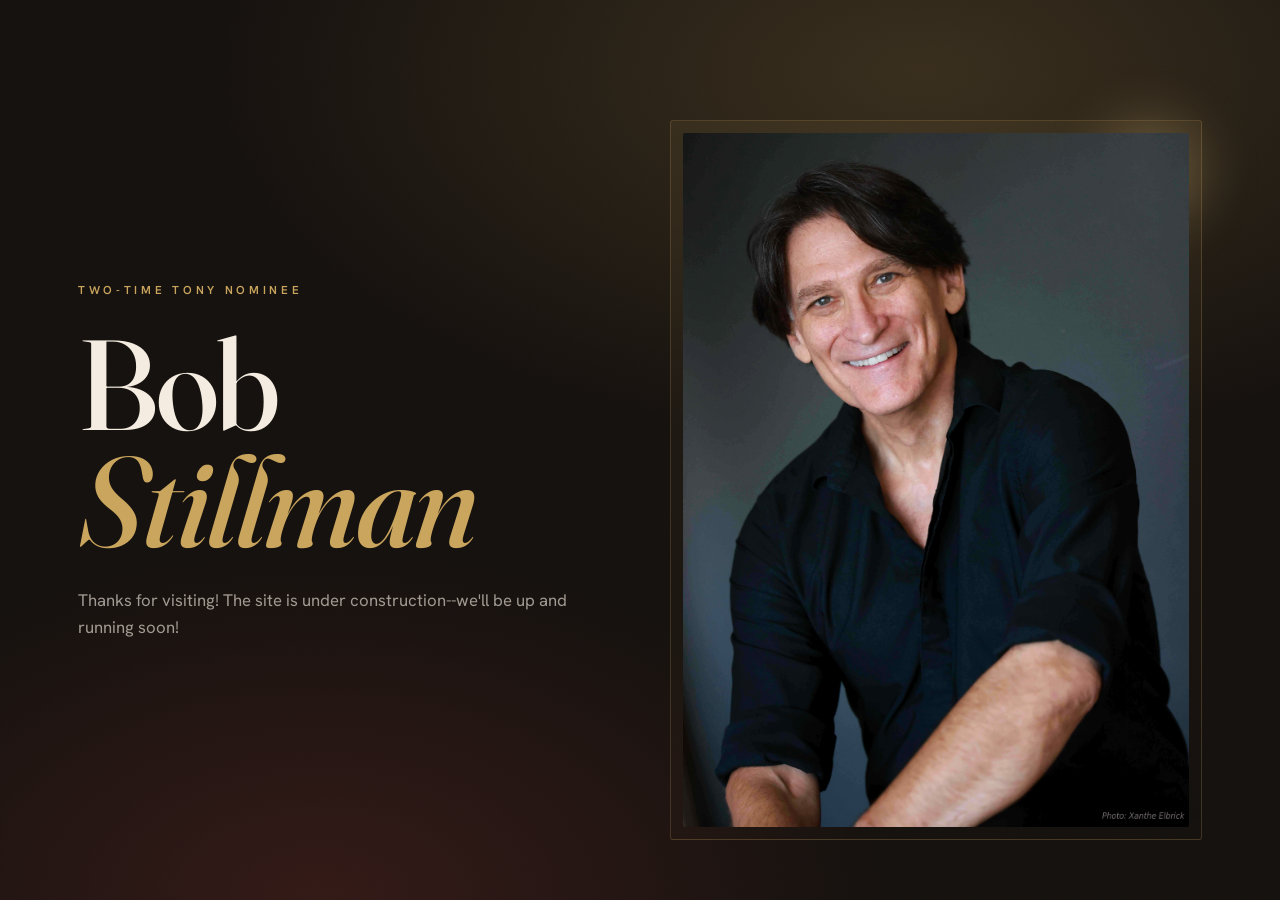
<file: index.html>
<!DOCTYPE html>
<html lang="en">
<head>
<meta charset="UTF-8" />
<meta name="viewport" content="width=device-width, initial-scale=1.0" />
<title>Bob Stillman — Actor · Voice Teacher · Songwriter</title>
<meta name="description" content="Bob Stillman is a two-time Tony-nominated actor, voice teacher, and singer-songwriter based in New York. Broadway, cabaret, and the album Come Down Angel." />
<link rel="preconnect" href="https://fonts.googleapis.com" />
<link rel="preconnect" href="https://fonts.gstatic.com" crossorigin />
<link href="https://fonts.googleapis.com/css2?family=Fraunces:ital,opsz,wght@0,9..144,300..900;1,9..144,300..700&family=Hanken+Grotesk:wght@300;400;500;600;700&display=swap" rel="stylesheet" />
<link rel="stylesheet" href="css/style.css" />
</head>
<body>

<!-- ===== TOP BAR ===== -->
<!-- <div class="topbar" id="topbar"> 
  <a class="brand" href="index.html">Bob <span>Stillman</span></a>
  <button class="burger" id="burger" aria-label="Open menu" aria-expanded="false">
    <span></span><span></span><span></span>
  </button> -->
</div>

<!-- ===== OVERLAY MENU ===== -->
<!-- <nav class="menu" id="menu" aria-label="Main">
  <ol>
    <li><a class="active" href="index.html"><span class="idx">01</span>Home</a></li>
    <li><a href="actor.html"><span class="idx">02</span>Actor</a></li>
    <li><a href="voice-teacher.html"><span class="idx">03</span>Voice Teacher</a></li>
    <li><a href="songwriter.html"><span class="idx">04</span>Songwriter</a></li>
    <li><a href="contact.html"><span class="idx">05</span>Contact</a></li>
  </ol>
  <div class="menu-foot">
    <a href="https://open.spotify.com/artist/1l2FZ3IMnWdpPYobrSwK5F" target="_blank" rel="noopener">Spotify</a>
    <a href="https://music.apple.com/us/album/come-down-angel/134586255" target="_blank" rel="noopener">Apple Music</a>
    <a href="contact.html">hello@bobstillman.com</a>
  </div>
</nav>
-->
  
<!-- ===== HOME HERO ===== -->
<header class="home-hero">
  <div class="wrap home-grid">
    <div>
      <div class="home-eyebrow eyebrow">Two-time Tony nominee</div>
      <h1 class="home-name"><span class="l1">Bob</span><span class="l2">Stillman</span></h1>
     <!-- <div class="home-roles">
        <span>Actor</span><span class="dot"></span>
        <span>Voice Teacher</span><span class="dot"></span>
        <span>Songwriter</span>
      </div> -->
      <p class="home-sub">Thanks for visiting! The site is under construction--we'll be up and running soon! </p>
      <div class="home-cta">
      <!-- <a class="btn btn-primary" href="songwriter.html">Hear the Music &rarr;</a>
        <a class="btn btn-ghost" href="voice-teacher.html">Study with Bob</a> -->
      </div>
    </div>
    <div class="portrait">
      <div class="frame">
        <img src="images/ElbrickHeadshot_skinMinimal_lowrez 3.jpg" alt="Bob Stillman" width="300" height="362" />
      </div>
    </div>
  </div>
</header>
</file>
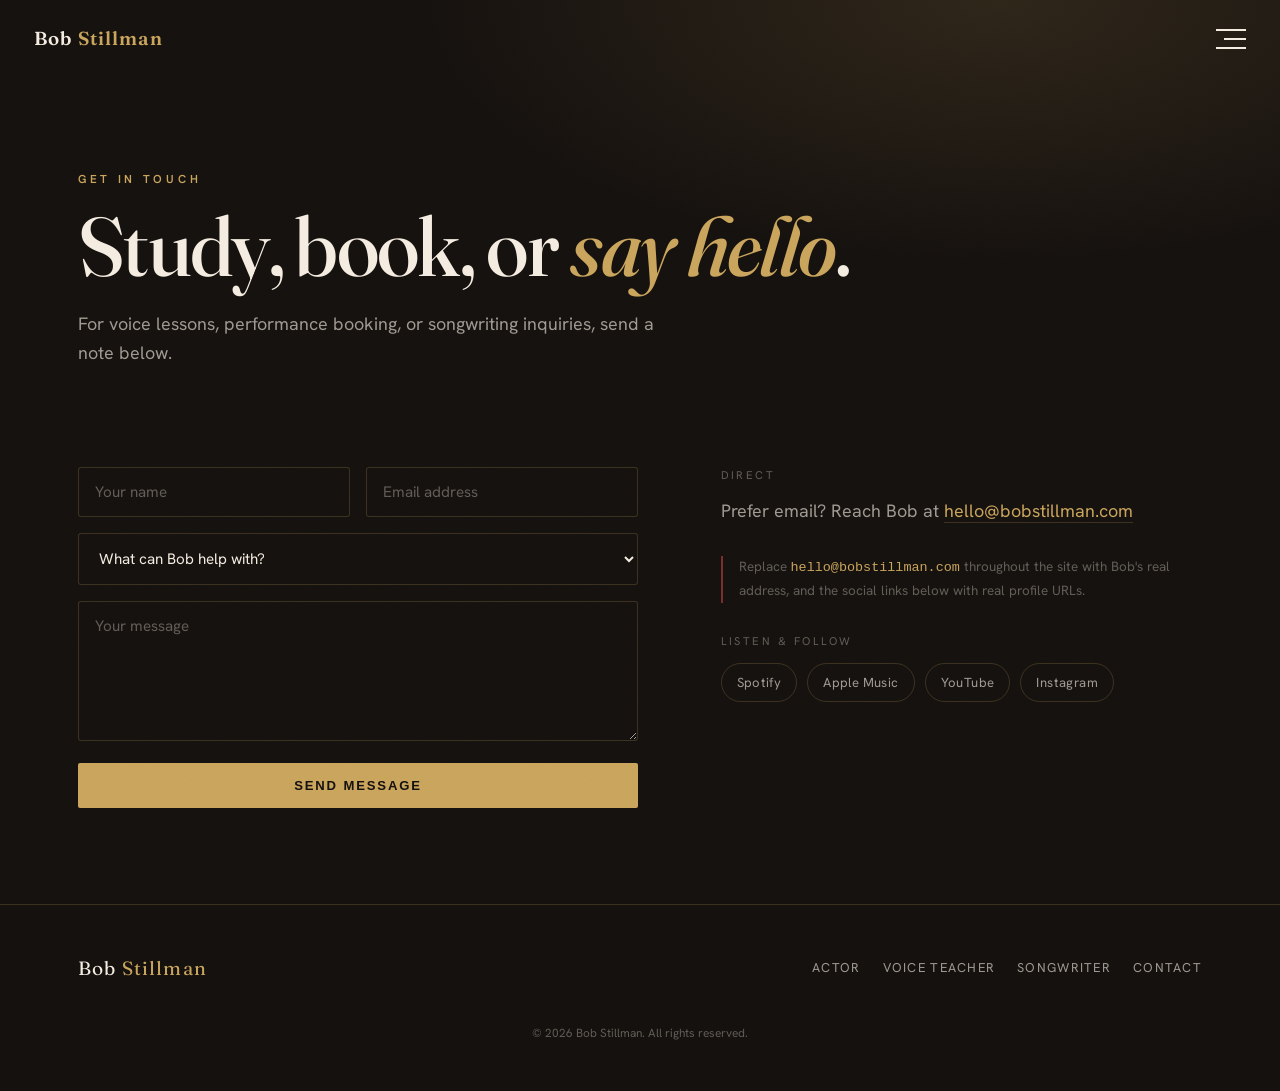
<file: contact.html>
<!DOCTYPE html>
<html lang="en">
<head>
<meta charset="UTF-8" />
<meta name="viewport" content="width=device-width, initial-scale=1.0" />
<title>Bob Stillman — Contact</title>
<meta name="description" content="Contact Bob Stillman for voice lessons, performance booking, and songwriting inquiries." />
<link rel="preconnect" href="https://fonts.googleapis.com" />
<link rel="preconnect" href="https://fonts.gstatic.com" crossorigin />
<link href="https://fonts.googleapis.com/css2?family=Fraunces:ital,opsz,wght@0,9..144,300..900;1,9..144,300..700&family=Hanken+Grotesk:wght@300;400;500;600;700&display=swap" rel="stylesheet" />
<link rel="stylesheet" href="css/style.css" />
</head>
<body>

<div class="topbar" id="topbar">
  <a class="brand" href="index.html">Bob <span>Stillman</span></a>
  <button class="burger" id="burger" aria-label="Open menu" aria-expanded="false"><span></span><span></span><span></span></button>
</div>

<nav class="menu" id="menu" aria-label="Main">
  <ol>
    <li><a href="index.html"><span class="idx">01</span>Home</a></li>
    <li><a href="actor.html"><span class="idx">02</span>Actor</a></li>
    <li><a href="voice-teacher.html"><span class="idx">03</span>Voice Teacher</a></li>
    <li><a href="songwriter.html"><span class="idx">04</span>Songwriter</a></li>
    <li><a class="active" href="contact.html"><span class="idx">05</span>Contact</a></li>
  </ol>
  <div class="menu-foot">
    <a href="https://open.spotify.com/artist/1l2FZ3IMnWdpPYobrSwK5F" target="_blank" rel="noopener">Spotify</a>
    <a href="https://music.apple.com/us/album/come-down-angel/134586255" target="_blank" rel="noopener">Apple Music</a>
    <a href="mailto:hello@bobstillman.com">hello@bobstillman.com</a>
  </div>
</nav>

<header class="page-hero">
  <div class="wrap">
    <div class="eyebrow">Get in Touch</div>
    <h1>Study, book, or <em>say hello</em>.</h1>
    <p class="tagline">For voice lessons, performance booking, or songwriting inquiries, send a note below.</p>
  </div>
</header>

<section style="padding-top:30px;">
  <div class="wrap">
    <div class="contact-grid">
      <!-- To send mail without a server: create a free form at formspree.io and
           replace YOUR_FORM_ID below. Until then the email link on the right works. -->
      <form class="contact-form reveal" action="https://formspree.io/f/YOUR_FORM_ID" method="POST">
        <div class="row">
          <input type="text" name="name" placeholder="Your name" required />
          <input type="email" name="email" placeholder="Email address" required />
        </div>
        <select name="reason">
          <option value="">What can Bob help with?</option>
          <option>Voice lessons / coaching</option>
          <option>Performance booking</option>
          <option>Songwriting / music</option>
          <option>Press / other</option>
        </select>
        <textarea name="message" placeholder="Your message" required></textarea>
        <button class="btn btn-primary" type="submit">Send Message</button>
      </form>

      <div class="reveal">
        <div class="subgroup"><div class="lbl">Direct</div></div>
        <p class="lede" style="margin-bottom:18px;">Prefer email? Reach Bob at <a href="mailto:hello@bobstillman.com" style="color:var(--brass);border-bottom:1px solid var(--line);">hello@bobstillman.com</a></p>
        <p class="placeholder-note">Replace <code>hello@bobstillman.com</code> throughout the site with Bob's real address, and the social links below with real profile URLs.</p>
        <div class="subgroup" style="margin-top:30px;"><div class="lbl">Listen &amp; Follow</div></div>
        <div class="credits">
          <a class="chip" href="https://open.spotify.com/artist/1l2FZ3IMnWdpPYobrSwK5F" target="_blank" rel="noopener">Spotify</a>
          <a class="chip" href="https://music.apple.com/us/album/come-down-angel/134586255" target="_blank" rel="noopener">Apple Music</a>
          <a class="chip" href="#" target="_blank" rel="noopener">YouTube</a>
          <a class="chip" href="#" target="_blank" rel="noopener">Instagram</a>
        </div>
      </div>
    </div>
  </div>
</section>

<footer>
  <div class="wrap foot-inner">
    <div class="foot-brand">Bob <span>Stillman</span></div>
    <div class="foot-nav">
      <a href="actor.html">Actor</a>
      <a href="voice-teacher.html">Voice Teacher</a>
      <a href="songwriter.html">Songwriter</a>
      <a href="contact.html">Contact</a>
    </div>
    <div class="copyright">&copy; <span id="yr"></span> Bob Stillman. All rights reserved.</div>
  </div>
</footer>

<script src="js/main.js"></script>
</body>
</html>
</file>
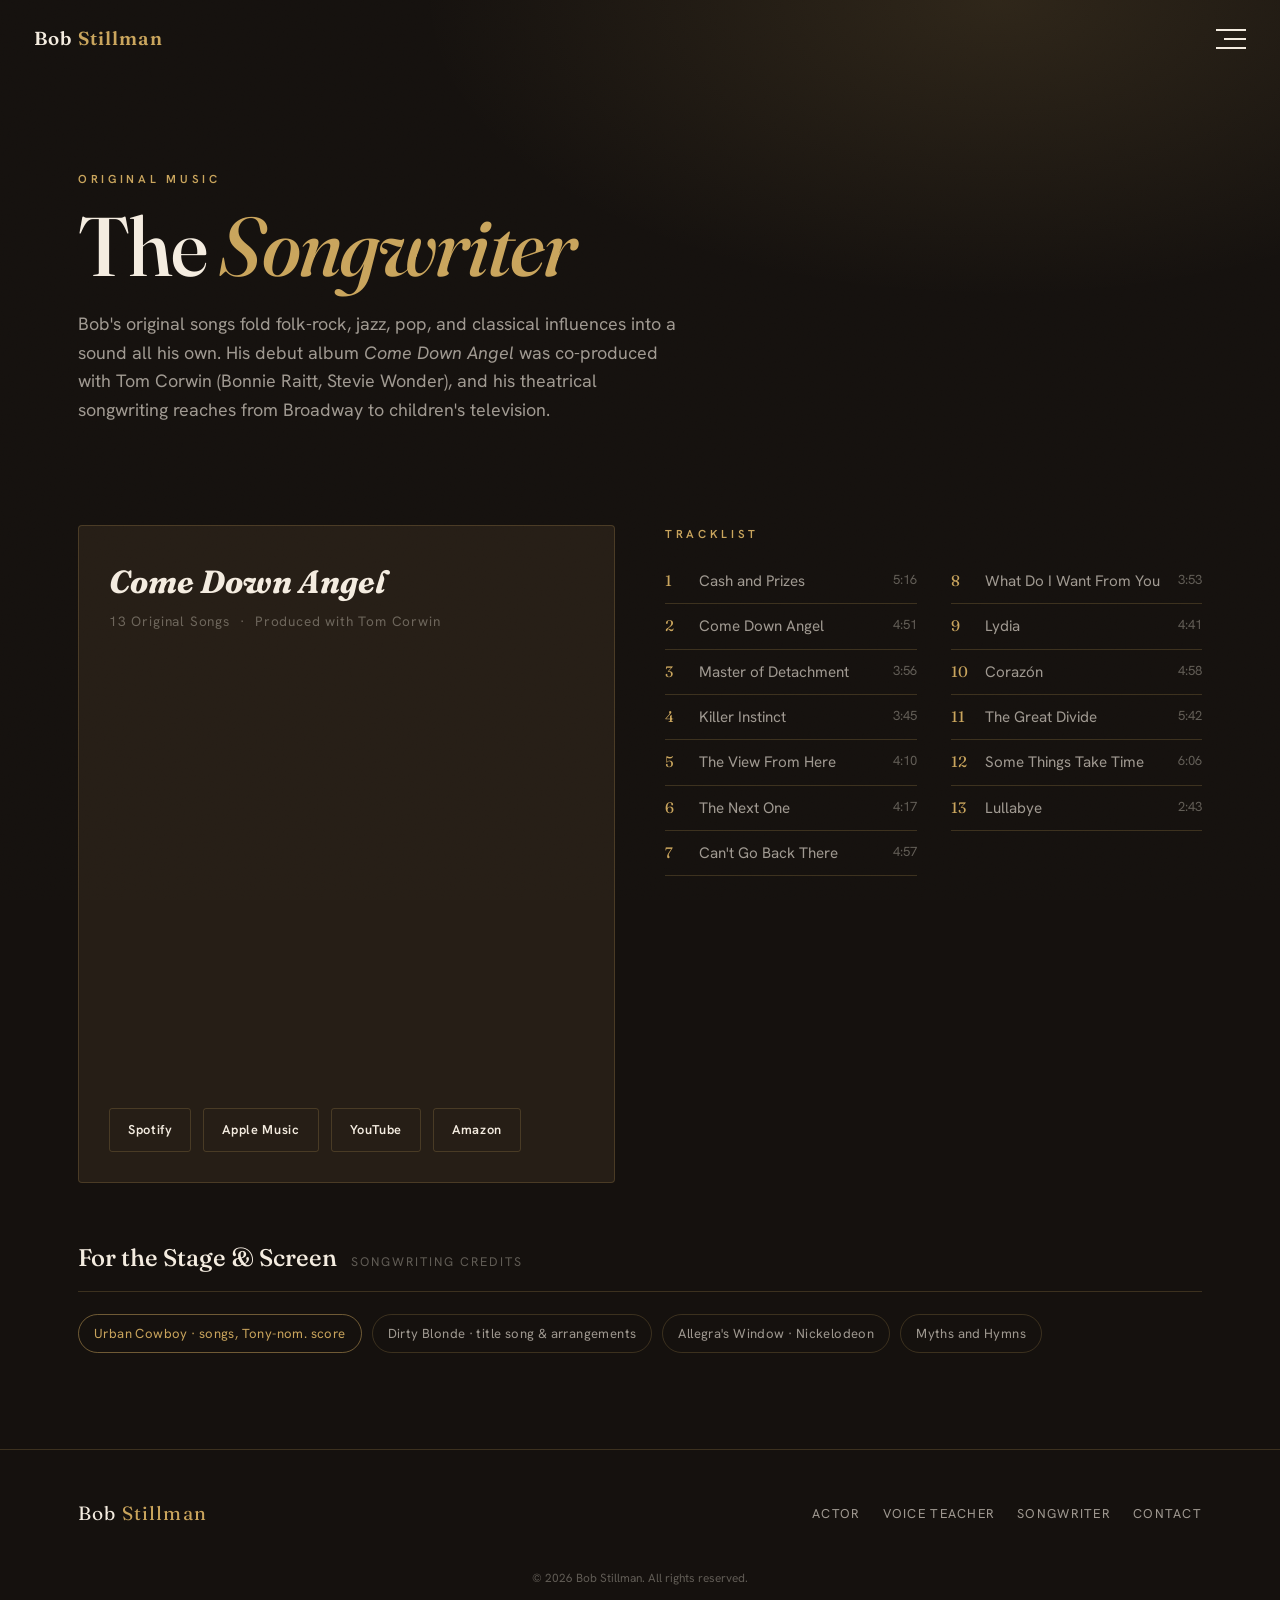
<file: songwriter.html>
<!DOCTYPE html>
<html lang="en">
<head>
<meta charset="UTF-8" />
<meta name="viewport" content="width=device-width, initial-scale=1.0" />
<title>Bob Stillman — Songwriter</title>
<meta name="description" content="Bob Stillman, singer-songwriter: the album Come Down Angel, plus songs for Urban Cowboy, Dirty Blonde, and more. Listen on Spotify, Apple Music, and YouTube." />
<link rel="preconnect" href="https://fonts.googleapis.com" />
<link rel="preconnect" href="https://fonts.gstatic.com" crossorigin />
<link href="https://fonts.googleapis.com/css2?family=Fraunces:ital,opsz,wght@0,9..144,300..900;1,9..144,300..700&family=Hanken+Grotesk:wght@300;400;500;600;700&display=swap" rel="stylesheet" />
<link rel="stylesheet" href="css/style.css" />
</head>
<body>

<div class="topbar" id="topbar">
  <a class="brand" href="index.html">Bob <span>Stillman</span></a>
  <button class="burger" id="burger" aria-label="Open menu" aria-expanded="false"><span></span><span></span><span></span></button>
</div>

<nav class="menu" id="menu" aria-label="Main">
  <ol>
    <li><a href="index.html"><span class="idx">01</span>Home</a></li>
    <li><a href="actor.html"><span class="idx">02</span>Actor</a></li>
    <li><a href="voice-teacher.html"><span class="idx">03</span>Voice Teacher</a></li>
    <li><a class="active" href="songwriter.html"><span class="idx">04</span>Songwriter</a></li>
    <li><a href="contact.html"><span class="idx">05</span>Contact</a></li>
  </ol>
  <div class="menu-foot">
    <a href="https://open.spotify.com/artist/1l2FZ3IMnWdpPYobrSwK5F" target="_blank" rel="noopener">Spotify</a>
    <a href="https://music.apple.com/us/album/come-down-angel/134586255" target="_blank" rel="noopener">Apple Music</a>
    <a href="contact.html">hello@bobstillman.com</a>
  </div>
</nav>

<header class="page-hero">
  <div class="wrap">
    <div class="eyebrow">Original Music</div>
    <h1>The <em>Songwriter</em></h1>
    <p class="tagline">Bob's original songs fold folk-rock, jazz, pop, and classical influences into a sound all his own. His debut album <em>Come Down Angel</em> was co-produced with Tom Corwin (Bonnie Raitt, Stevie Wonder), and his theatrical songwriting reaches from Broadway to children's television.</p>
  </div>
</header>

<!-- ===== ALBUM ===== -->
<section style="padding-top:30px;">
  <div class="wrap">
    <div class="music-grid">
      <div class="album-card reveal">
        <h3>Come Down Angel</h3>
        <div class="album-meta">13 Original Songs &nbsp;&middot;&nbsp; Produced with Tom Corwin</div>
        <div class="players">
          <iframe style="border-radius:12px" src="https://open.spotify.com/embed/artist/1l2FZ3IMnWdpPYobrSwK5F?utm_source=generator&theme=0" height="232" allow="autoplay; clipboard-write; encrypted-media; fullscreen; picture-in-picture" loading="lazy" title="Bob Stillman on Spotify"></iframe>
          <iframe allow="autoplay *; encrypted-media *;" height="175" style="width:100%;overflow:hidden;background:transparent;" src="https://embed.music.apple.com/us/album/come-down-angel/134586255" loading="lazy" title="Come Down Angel on Apple Music"></iframe>
        </div>
        <div class="stream-links">
          <a class="stream" href="https://open.spotify.com/artist/1l2FZ3IMnWdpPYobrSwK5F" target="_blank" rel="noopener">Spotify</a>
          <a class="stream" href="https://music.apple.com/us/album/come-down-angel/134586255" target="_blank" rel="noopener">Apple Music</a>
          <!-- REPLACE with Bob's exact YouTube album/playlist URL -->
          <a class="stream" href="https://www.youtube.com/results?search_query=Bob+Stillman+Come+Down+Angel" target="_blank" rel="noopener">YouTube</a>
          <a class="stream" href="https://www.amazon.com/Come-Down-Angel-Bob-Stillman/dp/B0013R9NBQ" target="_blank" rel="noopener">Amazon</a>
        </div>
      </div>
      <div class="reveal">
        <div class="eyebrow" style="margin-bottom:16px;">Tracklist</div>
        <ul class="tracklist">
          <li><span class="tn">1</span><span class="tt">Cash and Prizes</span><span class="td">5:16</span></li>
          <li><span class="tn">2</span><span class="tt">Come Down Angel</span><span class="td">4:51</span></li>
          <li><span class="tn">3</span><span class="tt">Master of Detachment</span><span class="td">3:56</span></li>
          <li><span class="tn">4</span><span class="tt">Killer Instinct</span><span class="td">3:45</span></li>
          <li><span class="tn">5</span><span class="tt">The View From Here</span><span class="td">4:10</span></li>
          <li><span class="tn">6</span><span class="tt">The Next One</span><span class="td">4:17</span></li>
          <li><span class="tn">7</span><span class="tt">Can't Go Back There</span><span class="td">4:57</span></li>
          <li><span class="tn">8</span><span class="tt">What Do I Want From You</span><span class="td">3:53</span></li>
          <li><span class="tn">9</span><span class="tt">Lydia</span><span class="td">4:41</span></li>
          <li><span class="tn">10</span><span class="tt">Coraz&oacute;n</span><span class="td">4:58</span></li>
          <li><span class="tn">11</span><span class="tt">The Great Divide</span><span class="td">5:42</span></li>
          <li><span class="tn">12</span><span class="tt">Some Things Take Time</span><span class="td">6:06</span></li>
          <li><span class="tn">13</span><span class="tt">Lullabye</span><span class="td">2:43</span></li>
        </ul>
      </div>
    </div>

    <!-- ===== AUDIO ===== 
    <div class="media-block reveal">
      <div class="blk-head"><h3>Audio</h3><span class="meta">Songs &amp; clips</span></div>
      <div class="audio-list">
        <!-- TO ADD AUDIO: put an .mp3 in /audio and swap the placeholder for a real player, e.g.
             <div class="audio-row">
               <div class="ic">&#9835;</div>
               <div class="info"><div class="t">Come Down Angel</div><div class="s">from Come Down Angel</div></div>
               <audio controls src="audio/come-down-angel.mp3"></audio>
             </div>
             You can also embed a SoundCloud track inside an .audio-row. 
        <div class="audio-row">
          <div class="ic">&#9835;</div>
          <div class="info"><div class="t">Audio Clip 01</div><div class="s">[ add an mp3 to /audio and link it here ]</div></div>
          <span class="chip">&lt;audio&gt;</span>
        </div>
        <div class="audio-row">
          <div class="ic">&#9835;</div>
          <div class="info"><div class="t">Audio Clip 02</div><div class="s">[ add an mp3 to /audio and link it here ]</div></div>
          <span class="chip">&lt;audio&gt;</span>
        </div>
      </div>
    </div>
  -->

    <!-- ===== THEATRICAL SONGWRITING ===== -->
    <div class="media-block reveal">
      <div class="blk-head"><h3>For the Stage &amp; Screen</h3><span class="meta">Songwriting credits</span></div>
      <div class="credits">
        <span class="chip honor">Urban Cowboy &middot; songs, Tony-nom. score</span>
        <span class="chip">Dirty Blonde &middot; title song &amp; arrangements</span>
        <span class="chip">Allegra's Window &middot; Nickelodeon</span>
        <span class="chip">Myths and Hymns</span>
      </div>
    </div>
  </div>
</section>

<footer>
  <div class="wrap foot-inner">
    <div class="foot-brand">Bob <span>Stillman</span></div>
    <div class="foot-nav">
      <a href="actor.html">Actor</a>
      <a href="voice-teacher.html">Voice Teacher</a>
      <a href="songwriter.html">Songwriter</a>
      <a href="contact.html">Contact</a>
    </div>
    <div class="copyright">&copy; <span id="yr"></span> Bob Stillman. All rights reserved.</div>
  </div>
</footer>

<script src="js/main.js"></script>
</body>
</html>
</file>
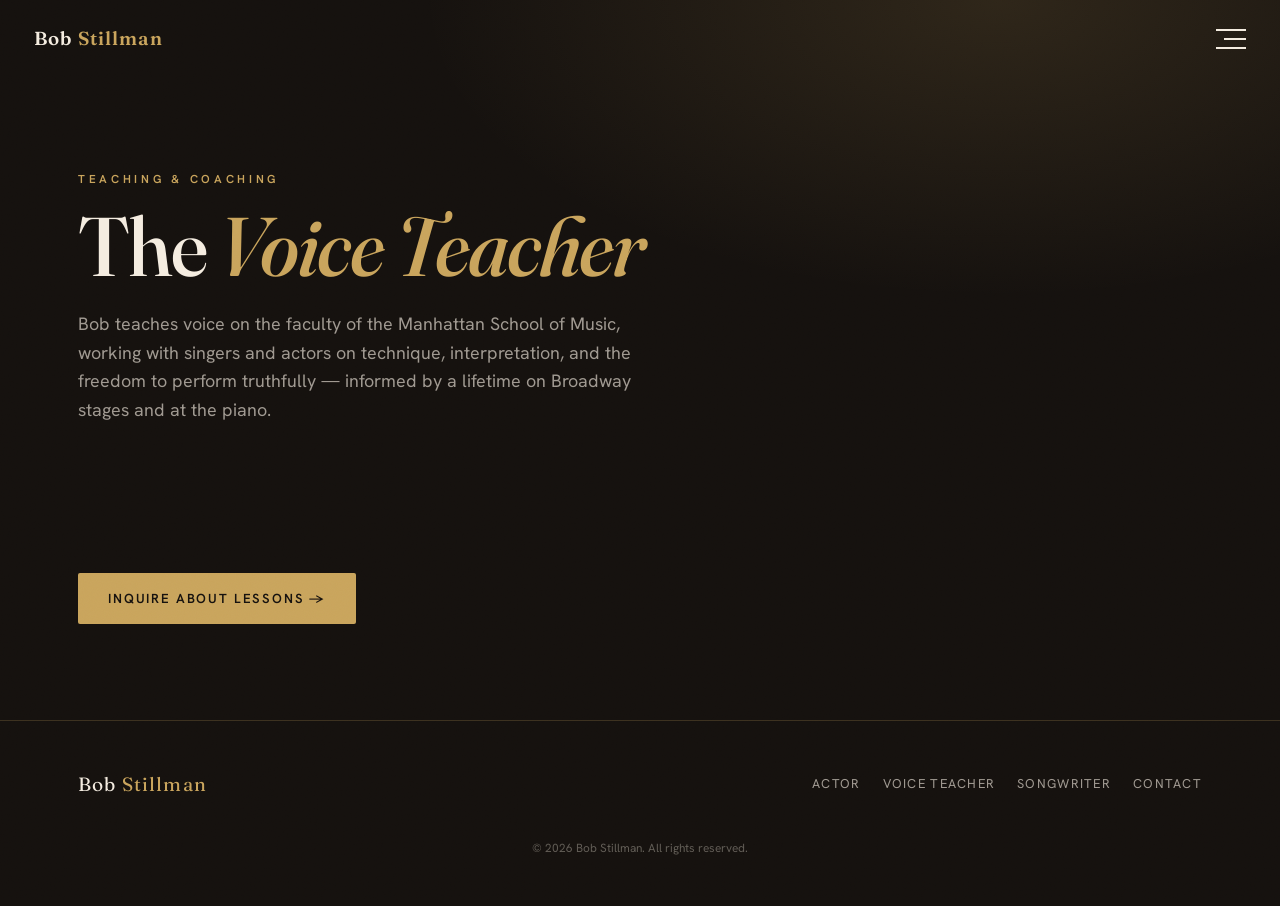
<file: voice-teacher.html>
<!DOCTYPE html>
<html lang="en">
<head>
<meta charset="UTF-8" />
<meta name="viewport" content="width=device-width, initial-scale=1.0" />
<title>Bob Stillman — Voice Teacher</title>
<meta name="description" content="Bob Stillman teaches voice on the faculty of the Manhattan School of Music, coaching singers and actors in technique, interpretation, and performance." />
<link rel="preconnect" href="https://fonts.googleapis.com" />
<link rel="preconnect" href="https://fonts.gstatic.com" crossorigin />
<link href="https://fonts.googleapis.com/css2?family=Fraunces:ital,opsz,wght@0,9..144,300..900;1,9..144,300..700&family=Hanken+Grotesk:wght@300;400;500;600;700&display=swap" rel="stylesheet" />
<link rel="stylesheet" href="css/style.css" />
</head>
<body>

<div class="topbar" id="topbar">
  <a class="brand" href="index.html">Bob <span>Stillman</span></a>
  <button class="burger" id="burger" aria-label="Open menu" aria-expanded="false"><span></span><span></span><span></span></button>
</div>

<nav class="menu" id="menu" aria-label="Main">
  <ol>
    <li><a href="index.html"><span class="idx">01</span>Home</a></li>
    <li><a href="actor.html"><span class="idx">02</span>Actor</a></li>
    <li><a class="active" href="voice-teacher.html"><span class="idx">03</span>Voice Teacher</a></li>
    <li><a href="songwriter.html"><span class="idx">04</span>Songwriter</a></li>
    <li><a href="contact.html"><span class="idx">05</span>Contact</a></li>
  </ol>
  <div class="menu-foot">
    <a href="https://open.spotify.com/artist/1l2FZ3IMnWdpPYobrSwK5F" target="_blank" rel="noopener">Spotify</a>
    <a href="https://music.apple.com/us/album/come-down-angel/134586255" target="_blank" rel="noopener">Apple Music</a>
    <a href="contact.html">hello@bobstillman.com</a>
  </div>
</nav>

<header class="page-hero">
  <div class="wrap">
    <div class="eyebrow">Teaching &amp; Coaching</div>
    <h1>The <em>Voice Teacher</em></h1>
    <p class="tagline">Bob teaches voice on the faculty of the Manhattan School of Music, working with singers and actors on technique, interpretation, and the freedom to perform truthfully — informed by a lifetime on Broadway stages and at the piano.</p>
  </div>
</header>

<section style="padding-top:30px;">
  <div class="wrap">
    <div class="prose reveal">
      <!-- REPLACE: Bob's own words on his teaching approach -->
      <!-- BOB, LESS THAN EXCLAMATION POINT DASH DASH INSTRUCTION IS THE START OF A COMMENT.
      EVERYTHING AFTER THAT IS IGNORED UNTIL YOU GET TO DASH DASH GREATER THAN -->
      <!--
      <p>[ Bob &mdash; add two or three paragraphs here in your own voice: your approach to teaching, the kind of breakthroughs you help singers and actors find, and what a lesson with you is like. ]</p>
      <div class="pullquote">[ A short line that captures your teaching philosophy could live here. ]</div>
      -->
    </div>
    <!-- Add chips here
    <div class="reveal" style="margin-top:40px;">
      <div class="subgroup"><div class="lbl">What Bob offers</div></div>
      <div class="credits">
        <span class="chip">Manhattan School of Music &middot; Faculty</span>
        <span class="chip">Private voice lessons</span>
        <span class="chip">Audition preparation</span>
        <span class="chip">Repertoire &amp; song coaching</span>
        <span class="chip">In person &amp; online</span>
      </div>
      -->
    <!-- ===== TESTIMONIALS ===== 
    <div class="media-block reveal">
      <div class="blk-head"><h3>In Their Words</h3><span class="meta">From students</span></div>
      <div class="quotes">
        
        <div class="quote">
          <p>[ A student's words about studying with Bob. ]</p>
          <div class="by">&mdash; Student name, program / role</div>
        </div>
        <div class="quote">
          <p>[ A second testimonial about Bob's teaching. ]</p>
          <div class="by">&mdash; Student name, program / role</div>
        </div>
        <div class="quote">
          <p>[ A third testimonial. ]</p>
          <div class="by">&mdash; Student name, program / role</div>
        </div>
      </div>
      <p class="placeholder-note">Replace the bracketed text with genuine testimonials and each person's name and role. Duplicate a <code>&lt;div class="quote"&gt;</code> block to add more.</p>
    </div>
      -->

    <div class="reveal" style="margin-top:48px;">
      <a class="btn btn-primary" href="contact.html">Inquire About Lessons &rarr;</a>
    </div>
  </div>
</section>

<footer>
  <div class="wrap foot-inner">
    <div class="foot-brand">Bob <span>Stillman</span></div>
    <div class="foot-nav">
      <a href="actor.html">Actor</a>
      <a href="voice-teacher.html">Voice Teacher</a>
      <a href="songwriter.html">Songwriter</a>
      <a href="contact.html">Contact</a>
    </div>
    <div class="copyright">&copy; <span id="yr"></span> Bob Stillman. All rights reserved.</div>
  </div>
</footer>

<script src="js/main.js"></script>
</body>
</html>
</file>
<file: css/style.css>
/* =====================================================
   Bob Stillman — shared styles
   Theme: "darkened stage" — warm ink, cream, antique brass
   ===================================================== */

:root{
  --ink:        #15110e;
  --ink-2:      #1e1812;
  --ink-3:      #261e16;
  --paper:      #f4ece0;
  --paper-dim:  rgba(244,236,224,0.62);
  --paper-faint:rgba(244,236,224,0.34);
  --brass:      #c9a45c;
  --brass-lit:  #e6c684;
  --oxblood:    #7a2e2c;
  --line:       rgba(201,164,92,0.22);

  --display: "Fraunces", Georgia, serif;
  --body: "Hanken Grotesk", system-ui, sans-serif;

  --maxw: 1180px;
  --ease: cubic-bezier(.22,.61,.36,1);
}

*{box-sizing:border-box;margin:0;padding:0;}
html{scroll-behavior:smooth;}
body{
  background:var(--ink);
  color:var(--paper);
  font-family:var(--body);
  line-height:1.6;
  -webkit-font-smoothing:antialiased;
  overflow-x:hidden;
}

/* film-grain atmosphere */
body::after{
  content:"";position:fixed;inset:0;z-index:9999;pointer-events:none;
  opacity:.05;mix-blend-mode:overlay;
  background-image:url("data:image/svg+xml,%3Csvg xmlns='http://www.w3.org/2000/svg' width='200' height='200'%3E%3Cfilter id='n'%3E%3CfeTurbulence type='fractalNoise' baseFrequency='0.85' numOctaves='3' stitchTiles='stitch'/%3E%3C/filter%3E%3Crect width='100%25' height='100%25' filter='url(%23n)'/%3E%3C/svg%3E");
}

::selection{background:var(--brass);color:var(--ink);}
a{color:inherit;text-decoration:none;}
img{max-width:100%;display:block;}

.wrap{max-width:var(--maxw);margin:0 auto;padding:0 28px;}
.eyebrow{font-size:.72rem;letter-spacing:.32em;text-transform:uppercase;color:var(--brass);font-weight:600;}

/* ===================== TOP BAR + HAMBURGER ===================== */
.topbar{
  position:fixed;top:0;left:0;right:0;z-index:200;
  display:flex;align-items:center;justify-content:space-between;
  padding:20px 34px;transition:background .4s var(--ease),padding .4s var(--ease),border-color .4s var(--ease);
  border-bottom:1px solid transparent;
}
.topbar.scrolled{background:rgba(21,17,14,.88);backdrop-filter:blur(12px);padding:14px 34px;border-bottom:1px solid var(--line);}
.brand{font-family:var(--display);font-weight:600;font-size:1.18rem;letter-spacing:.06em;}
.brand span{color:var(--brass);}

/* hamburger button (all viewports) */
.burger{
  width:46px;height:38px;background:none;border:0;cursor:pointer;
  display:flex;flex-direction:column;justify-content:center;gap:7px;align-items:flex-end;
  z-index:260;
}
.burger span{display:block;height:2px;background:var(--paper);transition:.4s var(--ease);}
.burger span:nth-child(1){width:30px;}
.burger span:nth-child(2){width:22px;}
.burger span:nth-child(3){width:30px;}
.burger:hover span{background:var(--brass);width:30px;}
body.menu-open .burger span:nth-child(1){transform:translateY(9px) rotate(45deg);width:30px;}
body.menu-open .burger span:nth-child(2){opacity:0;}
body.menu-open .burger span:nth-child(3){transform:translateY(-9px) rotate(-45deg);width:30px;}
body.menu-open .burger span{background:var(--paper);}

/* ===================== OVERLAY MENU ===================== */
.menu{
  position:fixed;inset:0;z-index:210;
  background:
    radial-gradient(110% 80% at 80% 10%, rgba(201,164,92,.16), transparent 50%),
    radial-gradient(90% 70% at 15% 100%, rgba(122,46,44,.28), transparent 55%),
    var(--ink-2);
  display:flex;flex-direction:column;justify-content:center;
  padding:0 8vw;
  opacity:0;visibility:hidden;transform:translateY(-12px);
  transition:opacity .5s var(--ease),transform .5s var(--ease),visibility .5s;
}
body.menu-open .menu{opacity:1;visibility:visible;transform:none;}
.menu ol{list-style:none;}
.menu li{overflow:hidden;}
.menu li a{
  display:flex;align-items:baseline;gap:22px;padding:10px 0;
  font-family:var(--display);font-weight:400;font-style:italic;
  font-size:clamp(2.2rem,7vw,4.6rem);line-height:1.1;color:var(--paper-dim);
  transform:translateY(110%);transition:color .35s var(--ease);
}
body.menu-open .menu li a{transform:translateY(0);transition:transform .7s var(--ease),color .35s var(--ease);}
.menu li:nth-child(1) a{transition-delay:.06s;}
.menu li:nth-child(2) a{transition-delay:.12s;}
.menu li:nth-child(3) a{transition-delay:.18s;}
.menu li:nth-child(4) a{transition-delay:.24s;}
.menu li:nth-child(5) a{transition-delay:.30s;}
.menu li a .idx{font-size:.9rem;font-style:normal;font-family:var(--body);letter-spacing:.2em;color:var(--brass);opacity:.7;}
.menu li a:hover{color:var(--paper);}
.menu li a.active{color:var(--brass);}
.menu-foot{margin-top:46px;display:flex;gap:26px;flex-wrap:wrap;}
.menu-foot a{font-size:.78rem;letter-spacing:.14em;text-transform:uppercase;color:var(--paper-faint);transition:color .3s var(--ease);}
.menu-foot a:hover{color:var(--brass);}

/* ===================== PAGE HERO (interior pages) ===================== */
.page-hero{position:relative;padding:170px 0 70px;overflow:hidden;}
.page-hero::before{
  content:"";position:absolute;inset:0;z-index:0;
  background:radial-gradient(90% 120% at 78% 0%, rgba(201,164,92,.14), transparent 50%);
}
.page-hero .wrap{position:relative;z-index:1;}
.page-hero .eyebrow{margin-bottom:18px;}
.page-hero h1{font-family:var(--display);font-weight:500;font-size:clamp(2.6rem,8vw,5.2rem);line-height:.98;letter-spacing:-.02em;}
.page-hero h1 em{color:var(--brass);font-style:italic;}
.page-hero .tagline{margin-top:22px;max-width:600px;font-size:1.12rem;color:var(--paper-dim);}

/* ===================== HOME HERO ===================== */
.home-hero{position:relative;min-height:100vh;display:flex;align-items:center;overflow:hidden;padding:120px 0 60px;}
.home-hero::before{
  content:"";position:absolute;inset:0;z-index:0;
  background:
    radial-gradient(120% 90% at 72% 8%, rgba(201,164,92,.20), transparent 46%),
    radial-gradient(80% 70% at 25% 100%, rgba(122,46,44,.30), transparent 55%),
    var(--ink);
}

/* UPDATED: equal columns + more breathing room for the wider photo */
.home-grid{position:relative;z-index:2;display:grid;grid-template-columns:1fr 1fr;gap:60px;align-items:center;width:100%;}

.home-eyebrow{margin-bottom:26px;opacity:0;animation:rise .9s var(--ease) .15s forwards;}
.home-name{font-family:var(--display);font-weight:500;font-size:clamp(3rem,10vw,8rem);line-height:.92;letter-spacing:-.02em;}
.home-name .l1{display:block;opacity:0;animation:rise 1s var(--ease) .28s forwards;}
.home-name .l2{display:block;font-style:italic;color:var(--brass);opacity:0;animation:rise 1s var(--ease) .42s forwards;}
.home-roles{margin-top:30px;display:flex;flex-wrap:wrap;gap:12px 24px;align-items:center;font-family:var(--display);font-style:italic;font-size:clamp(1rem,2.2vw,1.5rem);color:var(--paper-dim);opacity:0;animation:rise 1s var(--ease) .56s forwards;}
.home-roles .dot{width:5px;height:5px;border-radius:50%;background:var(--brass);}
.home-sub{margin-top:26px;max-width:520px;font-size:1.05rem;color:var(--paper-dim);opacity:0;animation:rise 1s var(--ease) .7s forwards;}
.home-cta{margin-top:38px;display:flex;flex-wrap:wrap;gap:14px;opacity:0;animation:rise 1s var(--ease) .84s forwards;}

/* portrait — UPDATED: wider max, landscape-friendly aspect ratio */
.portrait{position:relative;opacity:1;transform:none;max-width:540px;justify-self:end;}
.portrait .frame{
  position:relative;border:1px solid var(--line);padding:12px;border-radius:3px;
  background:linear-gradient(160deg, rgba(201,164,92,.08), transparent);
}
.portrait .frame::after{
  content:"";position:absolute;inset:-30px -30px auto auto;width:160px;height:160px;
  background:radial-gradient(circle, rgba(230,198,132,.35), transparent 70%);filter:blur(20px);z-index:-1;
}
/* UPDATED: aspect-ratio suits the wide headshot (3:2) */
.portrait img{width:100%;height:auto;display:block;border-radius:2px;filter:saturate(.96) contrast(1.02);}
.portrait .cap{margin-top:14px;text-align:center;font-family:var(--display);font-style:italic;color:var(--paper-faint);font-size:.92rem;}

@keyframes rise{to{opacity:1;transform:none;}}
.home-eyebrow,.home-name .l1,.home-name .l2,.home-roles,.home-sub,.home-cta{transform:translateY(26px);}

/* ===================== BUTTONS ===================== */
.btn{display:inline-flex;align-items:center;gap:10px;padding:15px 30px;border-radius:2px;font-weight:600;font-size:.82rem;letter-spacing:.14em;text-transform:uppercase;transition:transform .3s var(--ease),background .3s var(--ease),color .3s var(--ease),box-shadow .3s var(--ease),border-color .3s var(--ease);}
.btn-primary{background:var(--brass);color:var(--ink);}
.btn-primary:hover{background:var(--brass-lit);transform:translateY(-3px);box-shadow:0 14px 30px -12px rgba(201,164,92,.6);}
.btn-ghost{border:1px solid var(--line);color:var(--paper);}
.btn-ghost:hover{border-color:var(--brass);color:var(--brass);transform:translateY(-3px);}

/* ===================== SECTIONS ===================== */
section{position:relative;padding:96px 0;}
.section-head{margin-bottom:54px;max-width:640px;}
.section-head h2{font-family:var(--display);font-weight:400;font-size:clamp(2rem,5vw,3.2rem);line-height:1.05;letter-spacing:-.01em;margin-top:14px;}
.section-head h2 em{color:var(--brass);font-style:italic;}

.reveal{opacity:0;transform:translateY(34px);transition:opacity .9s var(--ease),transform .9s var(--ease);}
.reveal.in{opacity:1;transform:none;}

.lede{color:var(--paper-dim);font-size:1.12rem;max-width:680px;}
.prose p{font-size:1.1rem;color:var(--paper-dim);margin-bottom:20px;max-width:680px;}
.prose p strong{color:var(--paper);font-weight:600;}
.pullquote{font-family:var(--display);font-style:italic;font-size:1.4rem;line-height:1.4;color:var(--paper);border-left:2px solid var(--brass);padding:6px 0 6px 26px;margin:32px 0;max-width:640px;}

/* role cards (home) */
.role-cards{display:grid;grid-template-columns:repeat(3,1fr);gap:22px;}
.role-card{display:block;border:1px solid var(--line);border-radius:4px;padding:34px 30px;background:var(--ink-2);transition:.35s var(--ease);position:relative;overflow:hidden;}
.role-card::after{content:"";position:absolute;left:0;top:0;height:3px;width:0;background:var(--brass);transition:width .4s var(--ease);}
.role-card:hover{transform:translateY(-5px);border-color:var(--brass);}
.role-card:hover::after{width:100%;}
.role-card .num{font-family:var(--display);font-style:italic;color:var(--brass);font-size:1.1rem;}
.role-card h3{font-family:var(--display);font-weight:500;font-size:1.7rem;margin:8px 0 10px;}
.role-card p{color:var(--paper-dim);font-size:.98rem;}
.role-card .go{margin-top:18px;font-size:.78rem;letter-spacing:.14em;text-transform:uppercase;color:var(--brass);}

/* facts strip */
.facts{display:grid;grid-template-columns:repeat(4,1fr);gap:1px;background:var(--line);border:1px solid var(--line);}
.fact{background:var(--ink);padding:26px;}
.fact .n{font-family:var(--display);font-size:2.4rem;color:var(--brass);line-height:1;}
.fact .t{font-size:.82rem;color:var(--paper-dim);margin-top:8px;}

/* credit chips + subgroups */
.subgroups{display:flex;flex-direction:column;gap:26px;}
.subgroup .lbl{font-size:.7rem;letter-spacing:.22em;text-transform:uppercase;color:var(--paper-faint);margin-bottom:12px;}
.credits{display:flex;flex-wrap:wrap;gap:10px;}
.chip{font-size:.82rem;letter-spacing:.03em;padding:8px 15px;border:1px solid var(--line);border-radius:30px;color:var(--paper-dim);transition:.3s var(--ease);}
.chip:hover{border-color:var(--brass);color:var(--brass);}
.chip.honor{border-color:rgba(201,164,92,.5);color:var(--brass);}

/* ===================== MEDIA GRIDS (images / audio / video) ===================== */
.media-block{margin-top:56px;}
.media-block .blk-head{display:flex;align-items:baseline;gap:14px;margin-bottom:22px;border-bottom:1px solid var(--line);padding-bottom:14px;}
.media-block .blk-head h3{font-family:var(--display);font-weight:500;font-size:1.5rem;}
.media-block .blk-head .meta{font-size:.78rem;letter-spacing:.16em;text-transform:uppercase;color:var(--paper-faint);}

.grid-3{display:grid;grid-template-columns:repeat(auto-fit,minmax(280px,1fr));gap:20px;}

/* photo gallery */
.photo{aspect-ratio:3/4;border:1px dashed var(--line);border-radius:3px;display:flex;align-items:center;justify-content:center;text-align:center;color:var(--paper-faint);font-size:.8rem;padding:18px;background:repeating-linear-gradient(45deg,transparent,transparent 12px,rgba(201,164,92,.03) 12px,rgba(201,164,92,.03) 24px);overflow:hidden;}
.photo img{width:100%;height:100%;object-fit:cover;}

/* video slots */
.video-slot{aspect-ratio:16/9;border:1px dashed var(--line);border-radius:4px;display:flex;flex-direction:column;align-items:center;justify-content:center;text-align:center;gap:10px;color:var(--paper-faint);padding:22px;background:var(--ink-2);transition:.3s var(--ease);}
.video-slot:hover{border-color:var(--brass);}
.video-slot iframe{width:100%;height:100%;border:0;border-radius:4px;}
.video-slot .pl{width:52px;height:52px;border-radius:50%;border:1px solid var(--brass);display:flex;align-items:center;justify-content:center;color:var(--brass);}
.video-slot .cap{font-size:.85rem;letter-spacing:.05em;color:var(--paper-dim);}
.video-slot .hint{font-size:.72rem;max-width:240px;}

/* audio rows */
.audio-row{display:flex;align-items:center;gap:18px;border:1px solid var(--line);border-radius:4px;padding:18px 22px;background:var(--ink-2);transition:.3s var(--ease);}
.audio-row:hover{border-color:var(--brass);}
.audio-row .ic{width:40px;height:40px;flex:0 0 40px;border-radius:50%;border:1px solid var(--brass);color:var(--brass);display:flex;align-items:center;justify-content:center;}
.audio-row .info{flex:1;}
.audio-row .info .t{font-family:var(--display);font-size:1.1rem;}
.audio-row .info .s{font-size:.82rem;color:var(--paper-faint);}
.audio-row audio{height:34px;}
.audio-list{display:flex;flex-direction:column;gap:14px;}

/* ===================== MUSIC / ALBUM ===================== */
.music-grid{display:grid;grid-template-columns:1fr 1fr;gap:50px;align-items:start;}
.album-card{background:var(--ink-3);border:1px solid var(--line);border-radius:4px;padding:30px;}
.album-card h3{font-family:var(--display);font-style:italic;font-size:2rem;margin-bottom:4px;}
.album-meta{color:var(--paper-faint);font-size:.85rem;letter-spacing:.06em;margin-bottom:24px;}
.players{display:flex;flex-direction:column;gap:18px;}
.players iframe{width:100%;border:0;border-radius:12px;}
.stream-links{display:flex;flex-wrap:wrap;gap:12px;margin-top:26px;}
.stream{display:inline-flex;align-items:center;gap:9px;padding:11px 18px;border:1px solid var(--line);border-radius:3px;font-size:.8rem;font-weight:600;letter-spacing:.05em;color:var(--paper);transition:.3s var(--ease);}
.stream:hover{background:var(--brass);color:var(--ink);border-color:var(--brass);transform:translateY(-2px);}
.tracklist{columns:2;column-gap:34px;}
.tracklist li{list-style:none;padding:10px 0;border-bottom:1px solid var(--line);display:flex;gap:12px;font-size:.95rem;break-inside:avoid;}
.tracklist li .tn{color:var(--brass);font-family:var(--display);width:22px;}
.tracklist li .tt{color:var(--paper-dim);flex:1;}
.tracklist li .td{color:var(--paper-faint);font-size:.82rem;}

/* ===================== TESTIMONIALS ===================== */
.quotes{display:grid;grid-template-columns:repeat(auto-fit,minmax(280px,1fr));gap:22px;}
.quote{border:1px solid var(--line);border-radius:4px;padding:32px;background:var(--ink-2);position:relative;}
.quote::before{content:"\201C";position:absolute;top:6px;left:18px;font-family:var(--display);font-size:4.4rem;color:rgba(201,164,92,.22);line-height:1;}
.quote p{font-family:var(--display);font-style:italic;font-size:1.15rem;line-height:1.45;color:var(--paper);margin:18px 0;}
.quote .by{font-size:.78rem;letter-spacing:.14em;text-transform:uppercase;color:var(--brass);}
.placeholder-note{margin-top:30px;font-size:.84rem;color:var(--paper-faint);border-left:2px solid var(--oxblood);padding-left:16px;line-height:1.7;}
.placeholder-note code{color:var(--brass);}

/* ===================== CONTACT ===================== */
.contact-form{max-width:560px;display:grid;gap:16px;}
.contact-form .row{display:grid;grid-template-columns:1fr 1fr;gap:16px;}
.contact-form input,.contact-form select,.contact-form textarea{width:100%;background:var(--ink);border:1px solid var(--line);border-radius:3px;padding:14px 16px;color:var(--paper);font-family:var(--body);font-size:.95rem;transition:border-color .3s var(--ease);}
.contact-form input::placeholder,.contact-form textarea::placeholder{color:var(--paper-faint);}
.contact-form input:focus,.contact-form select:focus,.contact-form textarea:focus{outline:0;border-color:var(--brass);}
.contact-form textarea{min-height:140px;resize:vertical;}
.contact-form .btn-primary{justify-content:center;border:0;cursor:pointer;width:100%;margin-top:6px;}
.or{margin-top:24px;font-size:.92rem;color:var(--paper-dim);}
.or a{color:var(--brass);border-bottom:1px solid var(--line);}
.contact-grid{display:grid;grid-template-columns:1.1fr .9fr;gap:54px;align-items:start;}

/* ===================== FOOTER ===================== */
footer{background:var(--ink);padding:48px 0;border-top:1px solid var(--line);}
.foot-inner{display:flex;flex-wrap:wrap;gap:18px;justify-content:space-between;align-items:center;}
.foot-brand{font-family:var(--display);font-size:1.2rem;letter-spacing:.06em;}
.foot-brand span{color:var(--brass);}
.foot-nav{display:flex;gap:22px;flex-wrap:wrap;}
.foot-nav a{font-size:.8rem;letter-spacing:.1em;text-transform:uppercase;color:var(--paper-dim);transition:color .3s var(--ease);}
.foot-nav a:hover{color:var(--brass);}
.copyright{font-size:.74rem;color:var(--paper-faint);width:100%;text-align:center;margin-top:22px;}

/* ===================== RESPONSIVE ===================== */
@media (max-width:880px){
  .home-grid{grid-template-columns:1fr;gap:48px;}
  .portrait{max-width:100%;justify-self:auto;}
  .role-cards{grid-template-columns:1fr;}
  .facts{grid-template-columns:1fr 1fr;}
  .music-grid,.contact-grid{grid-template-columns:1fr;gap:38px;}
  .tracklist{columns:1;}
  .contact-form .row{grid-template-columns:1fr;}
  section{padding:72px 0;}
}
/* force-show all hero text — animation fallback */
.home-eyebrow,.home-name .l1,.home-name .l2,.home-roles,.home-sub,.home-cta{opacity:1;transform:none;animation:none;}

@media (prefers-reduced-motion:reduce){
  *{animation:none!important;transition:none!important;}
  .reveal{opacity:1;transform:none;}
  .menu li a{transform:none;}
}
</file>
